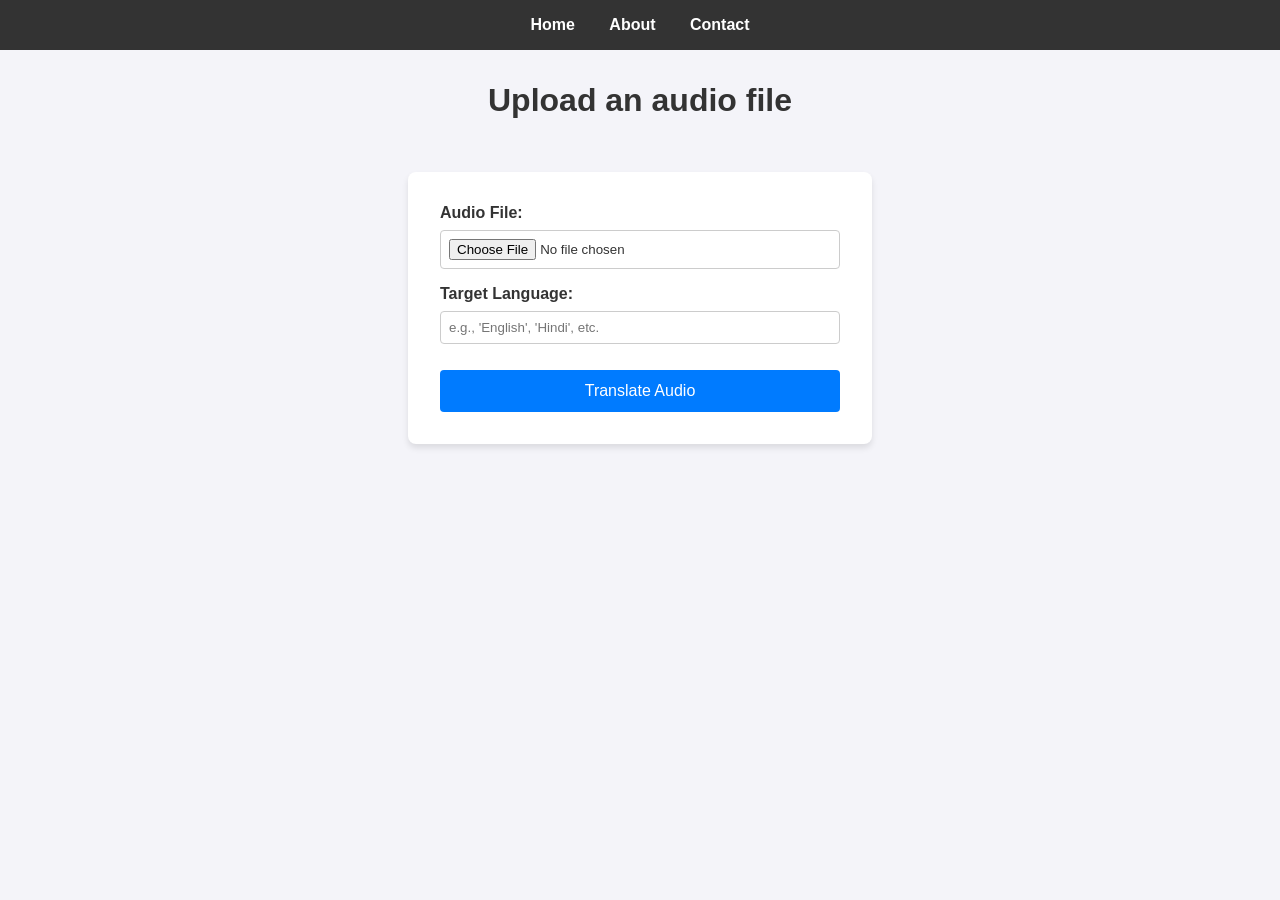
<file: projects/AI-TRANSLATION/index.html>
<!DOCTYPE html>
<html>
<head>
    <title>Audio Translation</title>
    <style>
        body {
            font-family: Arial, sans-serif;
            margin: 0;
            padding: 0;
            background-color: #f4f4f9;
            color: #333;
            display: flex;
            flex-direction: column;
            align-items: center;
        }
        nav {
            background-color: #333;
            width: 100%;
            padding: 1rem 0;
            text-align: center;
        }
        nav a {
            color: white;
            text-decoration: none;
            margin: 0 15px;
            font-weight: bold;
        }
        nav a:hover {
            text-decoration: underline;
        }
        h1 {
            margin-top: 2rem;
        }
        form {
            background: white;
            padding: 2rem;
            border-radius: 8px;
            box-shadow: 0 4px 6px rgba(0, 0, 0, 0.1);
            margin-top: 2rem;
            display: flex;
            flex-direction: column;
            gap: 1rem;
            width: 100%;
            max-width: 400px;
        }
        label {
            font-weight: bold;
            margin-bottom: -0.5rem;
        }
        input[type="file"], input[type="text"] {
            padding: 0.5rem;
            border: 1px solid #ccc;
            border-radius: 4px;
            width: 100%;
            box-sizing: border-box;
        }
        button {
            background-color: #007bff;
            color: white;
            border: none;
            padding: 0.75rem;
            border-radius: 4px;
            cursor: pointer;
            font-size: 1rem;
            margin-top: 10px;
            width: 100%;
        }
        button:hover {
            background-color: #0056b3;
        }
    </style>
</head>
<body>
    <nav>
        <a href="#">Home</a>
        <a href="#">About</a>
        <a href="#">Contact</a>
    </nav>
    
    <h1>Upload an audio file</h1>
    
    <form method="post" enctype="multipart/form-data">
        <label>Audio File:</label>
        <input type="file" name="file" accept="audio/*" required>
        
        <label>Target Language:</label>
        <input type="text" name="language" placeholder="e.g., 'English', 'Hindi', etc." required>
        
        <button type="submit">Translate Audio</button>
    </form>
</body>
</html>
</file>
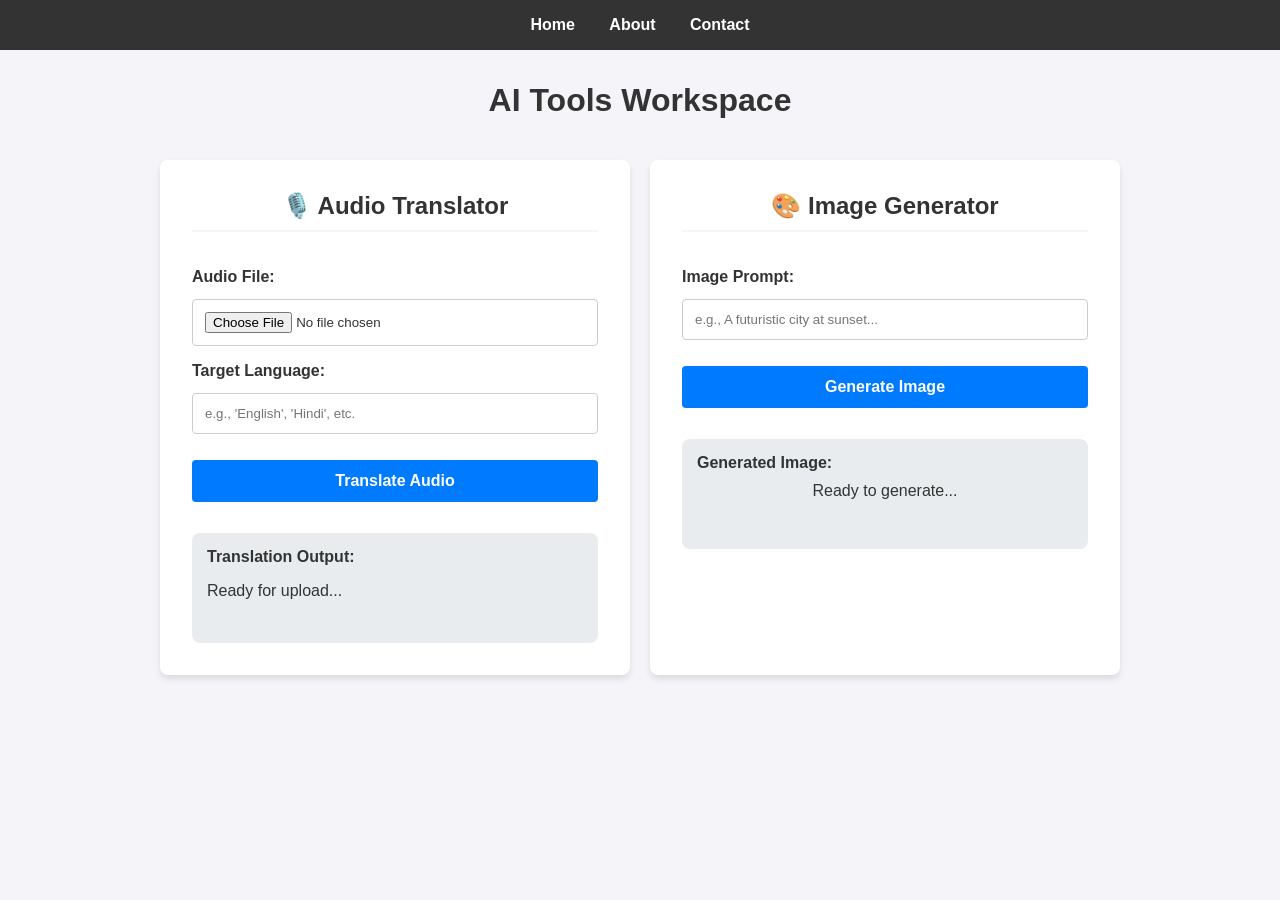
<file: projects/AI-TRANSLATION/images/index1.html>
<!DOCTYPE html>
<html lang="en">
<head>
    <meta charset="UTF-8">
    <meta name="viewport" content="width=device-width, initial-scale=1.0">
    <title>AI Tools Workspace</title>
    <style>
        body {
            font-family: Arial, sans-serif;
            margin: 0;
            padding: 0;
            background-color: #f4f4f9;
            color: #333;
            display: flex;
            flex-direction: column;
            align-items: center;
        }
        nav {
            background-color: #333;
            width: 100%;
            padding: 1rem 0;
            text-align: center;
        }
        nav a {
            color: white;
            text-decoration: none;
            margin: 0 15px;
            font-weight: bold;
        }
        nav a:hover {
            text-decoration: underline;
        }
        h1 {
            margin-top: 2rem;
            text-align: center;
        }
        .tools-container {
            display: flex;
            flex-wrap: wrap;
            gap: 20px;
            width: 100%;
            max-width: 1000px;
            padding: 20px;
            box-sizing: border-box;
            justify-content: center;
        }
        .tool-card {
            flex: 1;
            min-width: 320px;
            background: white;
            padding: 2rem;
            border-radius: 8px;
            box-shadow: 0 4px 6px rgba(0, 0, 0, 0.1);
            display: flex;
            flex-direction: column;
            gap: 1rem;
        }
        h2 {
            margin-top: 0;
            color: #333;
            text-align: center;
            border-bottom: 2px solid #f4f4f9;
            padding-bottom: 10px;
        }
        label {
            font-weight: bold;
            margin-bottom: -0.5rem;
            display: block;
        }
        input[type="file"], input[type="text"] {
            padding: 0.75rem;
            border: 1px solid #ccc;
            border-radius: 4px;
            width: 100%;
            box-sizing: border-box;
            margin-top: 5px;
        }
        button {
            background-color: #007bff;
            color: white;
            border: none;
            padding: 0.75rem;
            border-radius: 4px;
            cursor: pointer;
            font-size: 1rem;
            margin-top: 10px;
            width: 100%;
            font-weight: bold;
        }
        button:hover {
            background-color: #0056b3;
        }
        .output-area {
            margin-top: 15px;
            padding: 15px;
            background: #e9ecef;
            border-radius: 8px;
            min-height: 80px;
            word-wrap: break-word;
        }
    </style>
</head>
<body>
    <nav>
        <a href="#">Home</a>
        <a href="#">About</a>
        <a href="#">Contact</a>
    </nav>
    
    <h1>AI Tools Workspace</h1>
    
    <div class="tools-container">
        <!-- Audio Translator Tool -->
        <div class="tool-card">
            <h2>🎙️ Audio Translator</h2>
            
            <label>Audio File:</label>
            <input type="file" id="audio-upload" accept="audio/*">
            
            <label>Target Language:</label>
            <input type="text" id="language-input" placeholder="e.g., 'English', 'Hindi', etc.">
            
            <button onclick="translateAudio()">Translate Audio</button>
            
            <div class="output-area">
                <strong>Translation Output:</strong>
                <p id="audio-result">Ready for upload...</p>
            </div>
        </div>

        <!-- Image Generator Tool -->
        <div class="tool-card">
            <h2>🎨 Image Generator</h2>
            
            <label>Image Prompt:</label>
            <input type="text" id="image-prompt" placeholder="e.g., A futuristic city at sunset...">
            
            <button onclick="generateImage()">Generate Image</button>
            
            <div class="output-area">
                <strong>Generated Image:</strong>
                <div id="image-result" style="margin-top: 10px; text-align: center;">Ready to generate...</div>
            </div>
        </div>
    </div>

    <script>
        // Logic for the Audio Tool
        async function translateAudio() {
            const fileInput = document.getElementById('audio-upload').files[0];
            const languageInput = document.getElementById('language-input').value || 'English';
            const resultDiv = document.getElementById('audio-result');
            
            if (!fileInput) return alert("Please upload an audio file first.");
            
            resultDiv.innerText = "Translating " + fileInput.name + "... Please wait.";
            
            const formData = new FormData();
            formData.append('file', fileInput);
            formData.append('language', languageInput); 

            try {
                const response = await fetch('/translate', {
                    method: 'POST',
                    body: formData
                });
                
                const text = await response.text();
                resultDiv.innerText = text;
            } catch (error) {
                resultDiv.innerText = "Error during translation.";
                console.error(error);
            }
        }

        // Logic for the Image Tool
        async function generateImage() {
            const prompt = document.getElementById('image-prompt').value;
            const resultDiv = document.getElementById('image-result');
            
            if (!prompt) return alert("Please enter a text prompt.");
            
            resultDiv.innerHTML = "Generating image for: '" + prompt + "'... Please wait.";
            
            const formData = new FormData();
            formData.append('prompt', prompt);

            try {
                const response = await fetch('/generate-image', {
                    method: 'POST',
                    body: formData
                });
                
                const data = await response.json();
                
                if (data.image_url) {
                    resultDiv.innerHTML = `<img src="${data.image_url}" alt="Generated Image" style="max-width: 100%; border-radius: 8px; box-shadow: 0 2px 4px rgba(0,0,0,0.2);">`;
                } else {
                    resultDiv.innerText = "Error: " + (data.error || "Failed to generate image");
                }
            } catch (error) {
                resultDiv.innerText = "Error generating image.";
                console.error(error);
            }
        }
    </script>
</body>
</html>
</file>
